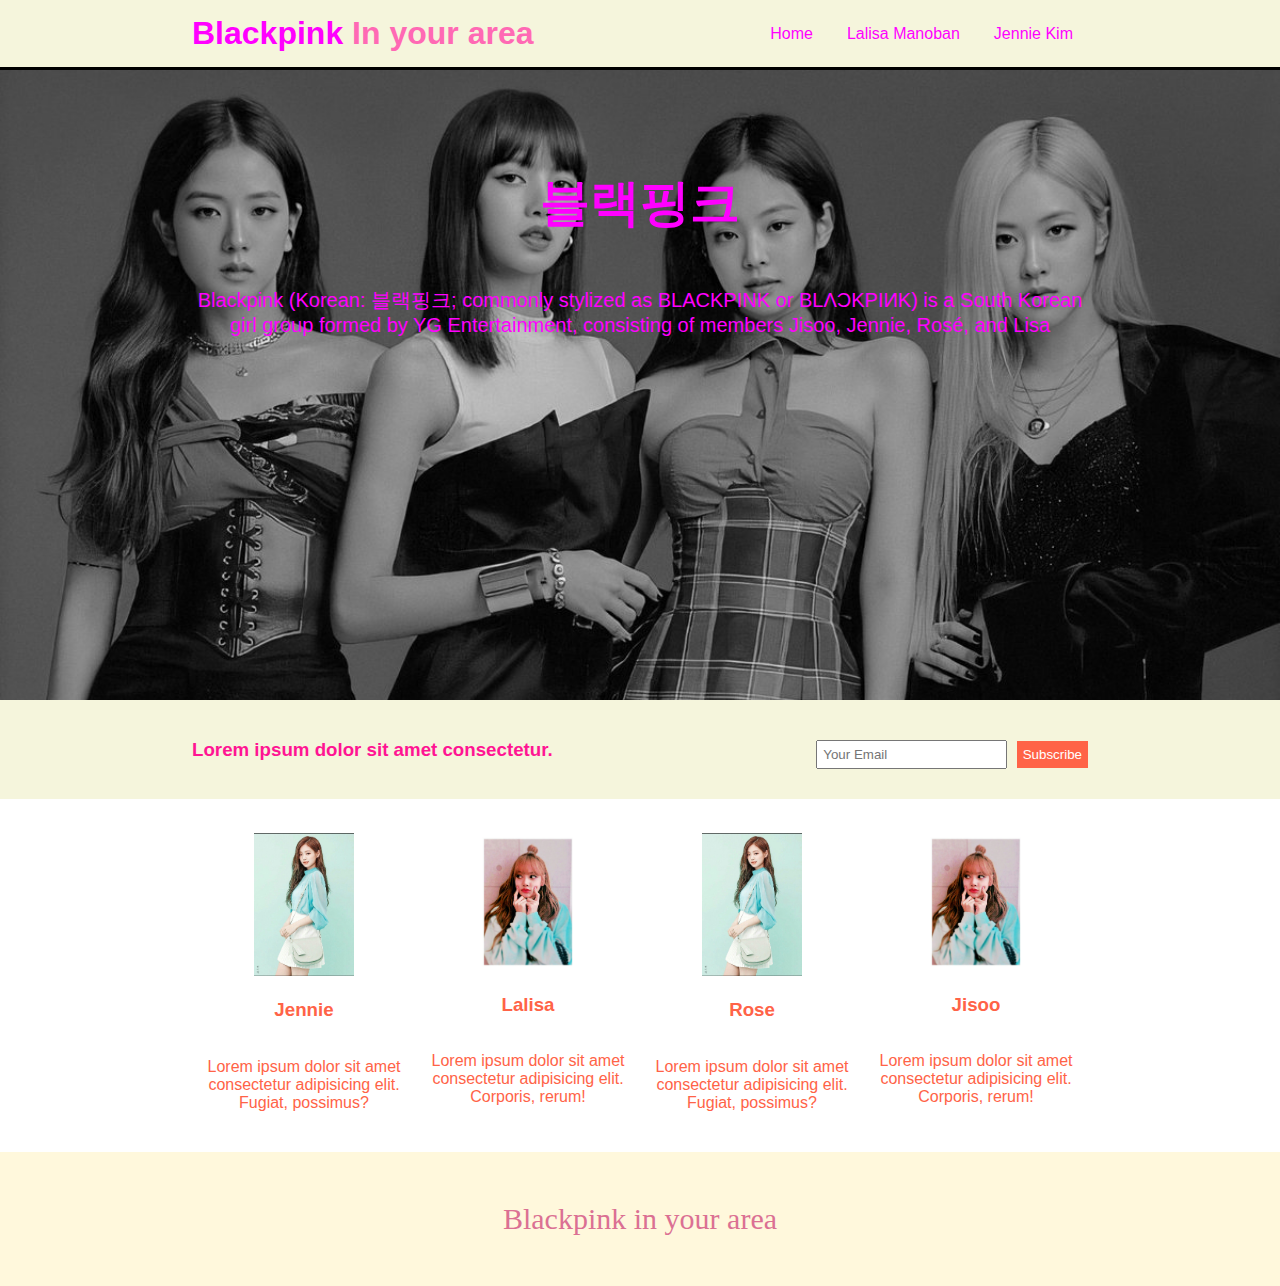
<file: index.html>
<!DOCTYPE html>
<html lang="en">
<head>
    <meta charset="UTF-8">
    <meta http-equiv="X-UA-Compatible" content="IE=edge">
    <meta name="viewport" content="width=device-width, initial-scale=1.0">
    <title>Blackpink</title>
    <link rel="stylesheet" href="style.css">
</head>
<body>
 <div class="header">
  <div class="container">
   <h1>
    <span class="logo">Blackpink</span>  In your area
   </h1>
    <ul class="menu">
     <li>
      <a href="#" class="active">Home</a>
     </li>
     <li>
      <a href="LalisaManoban.html" >Lalisa Manoban</a>
     </li>
      <li>
       <a href="JennieKim.html">Jennie Kim</a>
     </li>
    </ul>
  </div>
 </div>
 <div class="banner">
   <div class="container">
     <h1>블랙핑크</h1>
     <p>Blackpink (Korean: 블랙핑크; commonly stylized as BLACKPINK or BLΛƆKPIИK) is a South Korean girl group formed by YG Entertainment, consisting of members Jisoo, Jennie, Rosé, and Lisa</p>
   </div>
 </div>
 <div class="newslatter">
   <div class="container">
     <div class="left">
      <h3>Lorem ipsum dolor sit amet consectetur.</h3>
     </div>
     <div class="right">
     <input type="text" placeholder="Your Email">
     <button>Subscribe</button>
     </div>
   </div>
 </div>
 <div class="members">
   <div class="container">
     <div class="members-wrapper">
       <div class="box">
        <img src="20211008_182859.jpg" alt="">
        <h3>Jennie</h3><br>
        <p>Lorem ipsum dolor sit amet consectetur adipisicing elit. Fugiat, possimus?</p>
       </div>
       <div class="box">
        <img src="83525fa2fcefb1205b8b7c9c6a3280e7.jpg" alt="">
        <h3>Lalisa</h3><br>
        <p>Lorem ipsum dolor sit amet consectetur adipisicing elit. Corporis, rerum!</p>
       </div>
       <div class="box">
        <img src="20211008_182859.jpg" alt="">
        <h3>Rose</h3><br>
        <p>Lorem ipsum dolor sit amet consectetur adipisicing elit. Fugiat, possimus?</p>
       </div>
       <div class="box">
        <img src="83525fa2fcefb1205b8b7c9c6a3280e7.jpg" alt="">
        <h3>Jisoo</h3><br>
        <p>Lorem ipsum dolor sit amet consectetur adipisicing elit. Corporis, rerum!</p>
       </div>
     </div>
   </div>
 </div>
 <div class="clr"></div>
 
 <div class="footer">
   <p>Blackpink in your area</p>
 </div>

  <!--https://github.com/islom-jummaev?tab=repositories
    ISLOM JUMAYEV
  -->

</body>
</html>
</file>
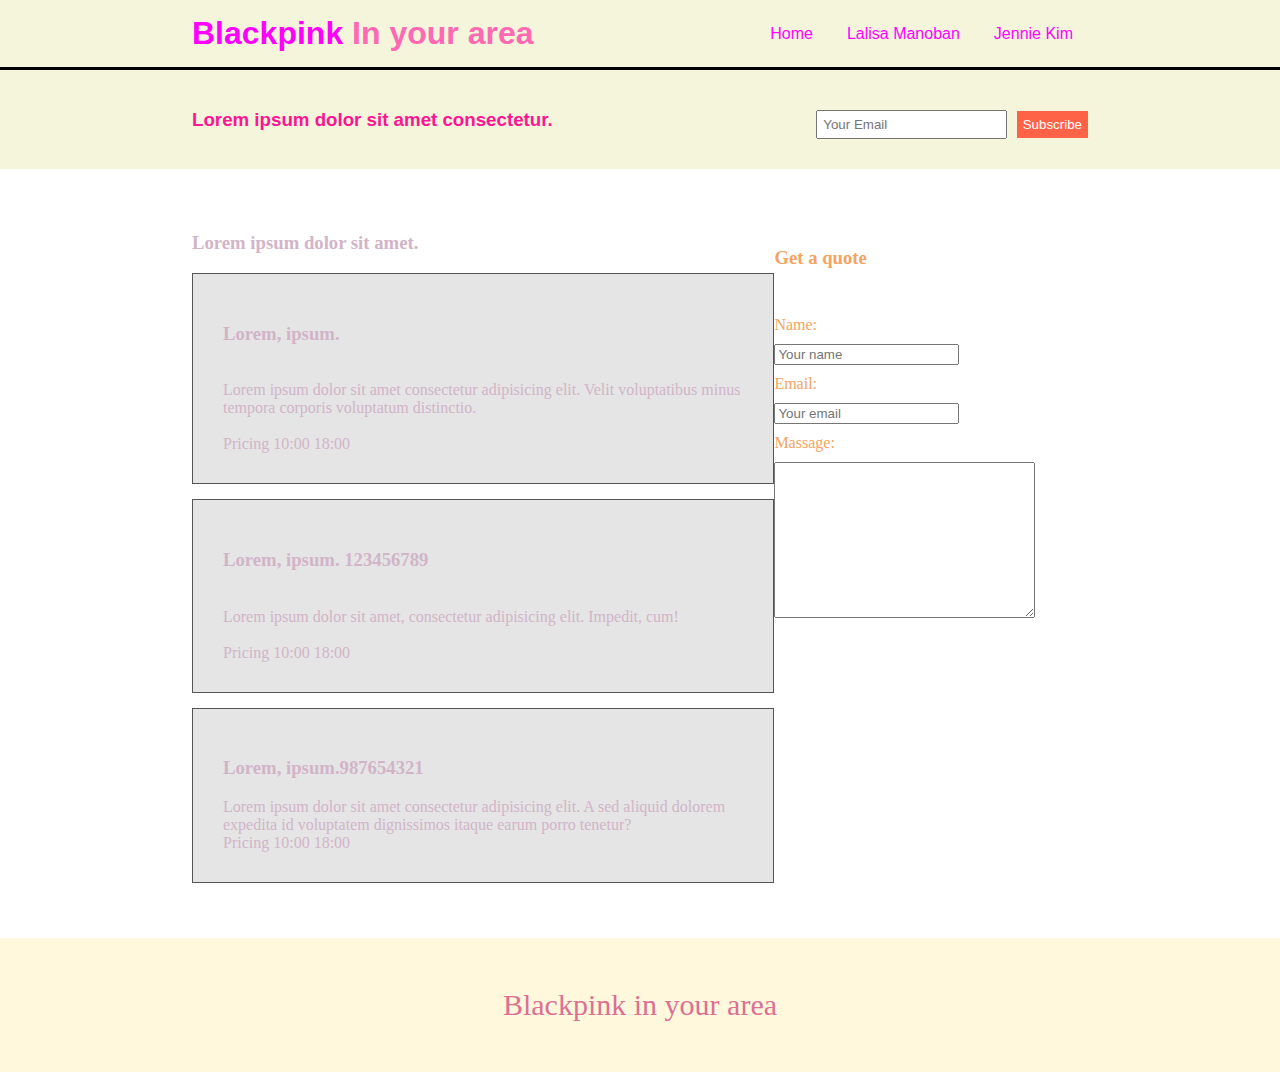
<file: JennieKim.html>
<!DOCTYPE html>
<html lang="en">
<head>
    <meta charset="UTF-8">
    <meta http-equiv="X-UA-Compatible" content="IE=edge">
    <meta name="viewport" content="width=device-width, initial-scale=1.0">
    <title>Ruhshona</title>
    <link rel="stylesheet" href="style.css">
</head>
<body>
 <div class="header">
  <div class="container">
   <h1>
    <span class="logo">Blackpink</span>  In your area
   </h1>
    <ul class="menu">
     <li>
      <a href="index.html">Home</a>
     </li>
     <li>
      <a href="LalisaManoban.html">Lalisa Manoban</a>
     </li>
      <li>
       <a href="#" class="active">Jennie Kim</a>
     </li>
    </ul>
  </div>
 </div>
 <div class="newslatter">
   <div class="container">
     <div class="left">
      <h3>Lorem ipsum dolor sit amet consectetur.</h3>
     </div>
     <div class="right">
     <input type="text" placeholder="Your Email">
     <button>Subscribe</button>
     </div>
   </div>
 </div>
 <div class="about-us">
    <div class="container">
        <div class="main-content">
            <h3>Lorem ipsum dolor sit amet.</h3>
            <div class="service-box">
                <h3>Lorem, ipsum.</h3> <br>
                <p>Lorem ipsum dolor sit amet consectetur adipisicing elit. Velit voluptatibus minus tempora corporis voluptatum distinctio.</p> <br>
                <p>Pricing 10:00 18:00</p>
            </div>
            <div class="service-box">
                <h3>Lorem, ipsum. 123456789</h3> <br>
                <p>Lorem ipsum dolor sit amet, consectetur adipisicing elit. Impedit, cum!</p> <br>
                <p>Pricing 10:00 18:00</p>
            </div>
            <div class="service-box">
                <h3>Lorem, ipsum.987654321</h3>
                <p>Lorem ipsum dolor sit amet consectetur adipisicing elit. A sed aliquid dolorem expedita id voluptatem dignissimos itaque earum porro tenetur?</p>
                <p>Pricing 10:00 18:00</p>
            </div>
            
          </div>
            <div class="sidebar">
            <div class="bg-dark">
             <h3>Get a quote</h3> <br>
             <label for="">Name:</label>
             <input type="text" placeholder="Your name">
             <label for="">Email:</label>
             <input type="text" placeholder="Your email">
             <label for="">Massage:</label>
             <textarea name="" id="" cols="30" rows="10"></textarea>
            </div>
            </div>
    </div>
  
 </div>

 <div class="clr"></div>
 
 <div class="footer">
   <p>Blackpink in your area</p>
 </div>
</body>
</html>
</file>
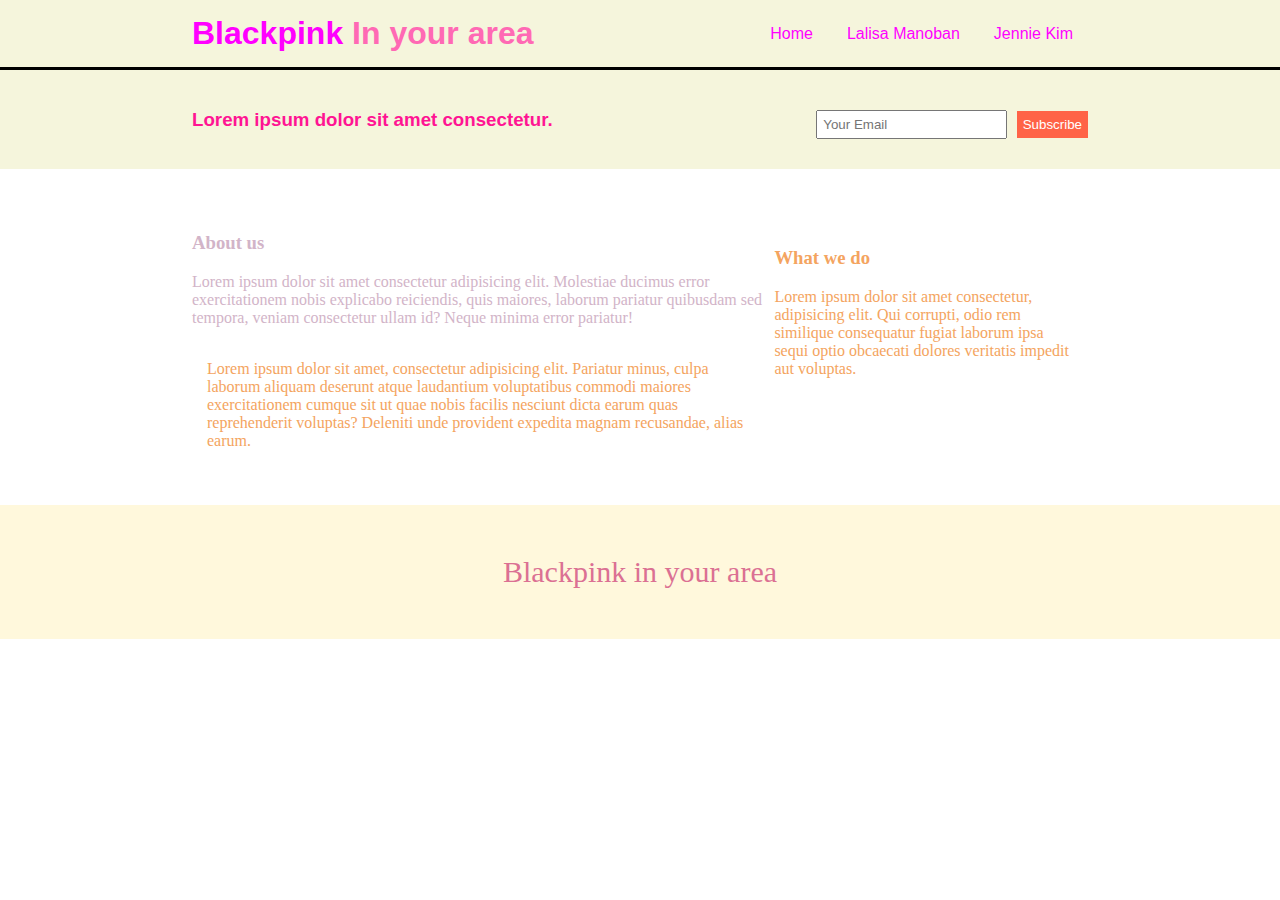
<file: LalisaManoban.html>
<!DOCTYPE html>
<html lang="en">
<head>
    <meta charset="UTF-8">
    <meta http-equiv="X-UA-Compatible" content="IE=edge">
    <meta name="viewport" content="width=device-width, initial-scale=1.0">
    <title>Ruhshona</title>
    <link rel="stylesheet" href="style.css">
</head>
<body>
 <div class="header">
  <div class="container">
   <h1>
    <span class="logo">Blackpink</span>  In your area
   </h1>
    <ul class="menu">
     <li>
      <a href="index.html">Home</a>
     </li>
     <li>
      <a href="#" class="active">Lalisa Manoban</a>
     </li>
      <li>
       <a href="JennieKim.html">Jennie Kim</a>
     </li>
    </ul>
  </div>
 </div>
 <div class="newslatter">
   <div class="container">
     <div class="left">
      <h3>Lorem ipsum dolor sit amet consectetur.</h3>
     </div>
     <div class="right">
     <input type="text" placeholder="Your Email">
     <button>Subscribe</button>
     </div>
   </div>
 </div>
 <div class="about-us">
    <div class="container">
        <div class="main-content">
            <h3>About us</h3>
            <p>Lorem ipsum dolor sit amet consectetur adipisicing elit. Molestiae ducimus error exercitationem nobis explicabo reiciendis, quis maiores, laborum pariatur quibusdam sed tempora, veniam consectetur ullam id? Neque minima error pariatur!</p><br>
            <p class="bg-dark">Lorem ipsum dolor sit amet, consectetur adipisicing elit. Pariatur minus, culpa laborum aliquam deserunt atque laudantium voluptatibus commodi maiores exercitationem cumque sit ut quae nobis facilis nesciunt dicta earum quas reprehenderit voluptas? Deleniti unde provident expedita magnam recusandae, alias earum.</p>
          </div>
            <div class="sidebar">
            <div class="bg-dark">
                <h3>What we do</h3>
                <p>Lorem ipsum dolor sit amet consectetur, adipisicing elit. Qui corrupti, odio rem similique consequatur fugiat laborum ipsa sequi optio obcaecati dolores veritatis impedit aut voluptas.</p>
            </div>
            </div>
    </div>
  
 </div>

 <div class="clr"></div>
 
 <div class="footer">
   <p>Blackpink in your area</p>
 </div>
</body>
</html>
</file>
<file: style.css>
body,h1,h2,ul,p{ 
 margin: 0;
 padding: 0;
}
 .header{
 background-color: #F5F5DC ;
 border-bottom: 3px solid black;
 }
 .header h1{
   color: #FF69B4;
   font-family: sans-serif;
   padding: 15px 0px;
   display: inline-block;
   display: inline-block;
   }
   .header .logo{
   color: #FF00FF;
   }
   .menu{
   float: right;
   }
   .menu li{
    display: inline;
   }
   .menu li a{
   text-decoration: none;
   color: #FF00FF;
   font-family: sans-serif;
   padding: 25px 15px;
   display: inline-block;
   }
   .menu li a:hover{
    color: #FF6347;
   }
   .container{
   width: 70%;  
   margin: auto;
   }
   .banner{
    height: 70vh;
    background-image: url(Blackpink-Wallpaper-19.jpg);
    background-size: cover;
    text-align: center;
    color:#FF00FF;
    font-family: sans-serif;
    font-size: 20px;
   }
 .banner h1{
    font-size: 50px;
    margin-bottom: 50px;
    padding-top: 100px;
   }
.newslatter{
    background-color: #F5F5DC ;
    color: #fff;
    font-family: sans-serif;
    padding: 20px 0;
    display: inline-block;
    width: 100%;
}
.newslatter .left{
float:left;
color: deeppink;
}
.newslatter .right{
 float: right;
 padding-top: 20px;
}
.newslatter input{
    padding: 5px;
}
.newslatter button{
    padding: 6px;
    border: none;
    background-color: #FF6347;
    color: #fff;
    margin-left: 5px;
}
.members{
    padding: 30px 0;
}
.box{
    width: 25%;
    float: left;
    text-align: center;
    font-family: sans-serif;
    color: #FF6347;
}
.box img{
    max-width: 100%;
    width: 100px;
}
.clr{
    clear: both;
}
.footer{
    padding: 50px 0;
    text-align: center;
    background-color: cornsilk;
    font-size: 30px;
    color: #DB7093;
    margin-top: 40px;
}
.main-content{
    width: 65%;
    float: left;
}
.saidbar{
    width: 30%;
    float: right;
}
.about-us{
    margin: 40px 0;
    color: #D2B4C8;
}
.bg-dark{
    color: #F4A460;
    padding: 15px;
    /* background-color: cornflowerblue; */
}
.service-box{
    padding: 30px;
    margin: 15px 0;
    background-color: #e5e5e5;
    border: 1px solid #555;
}
label{
    display: block;
    margin: 10px 0;
}
.input textarea{
    width: 100%;
    padding: 10px 0 ;
}
.active{
    color: blacks!important;

}
</file>
